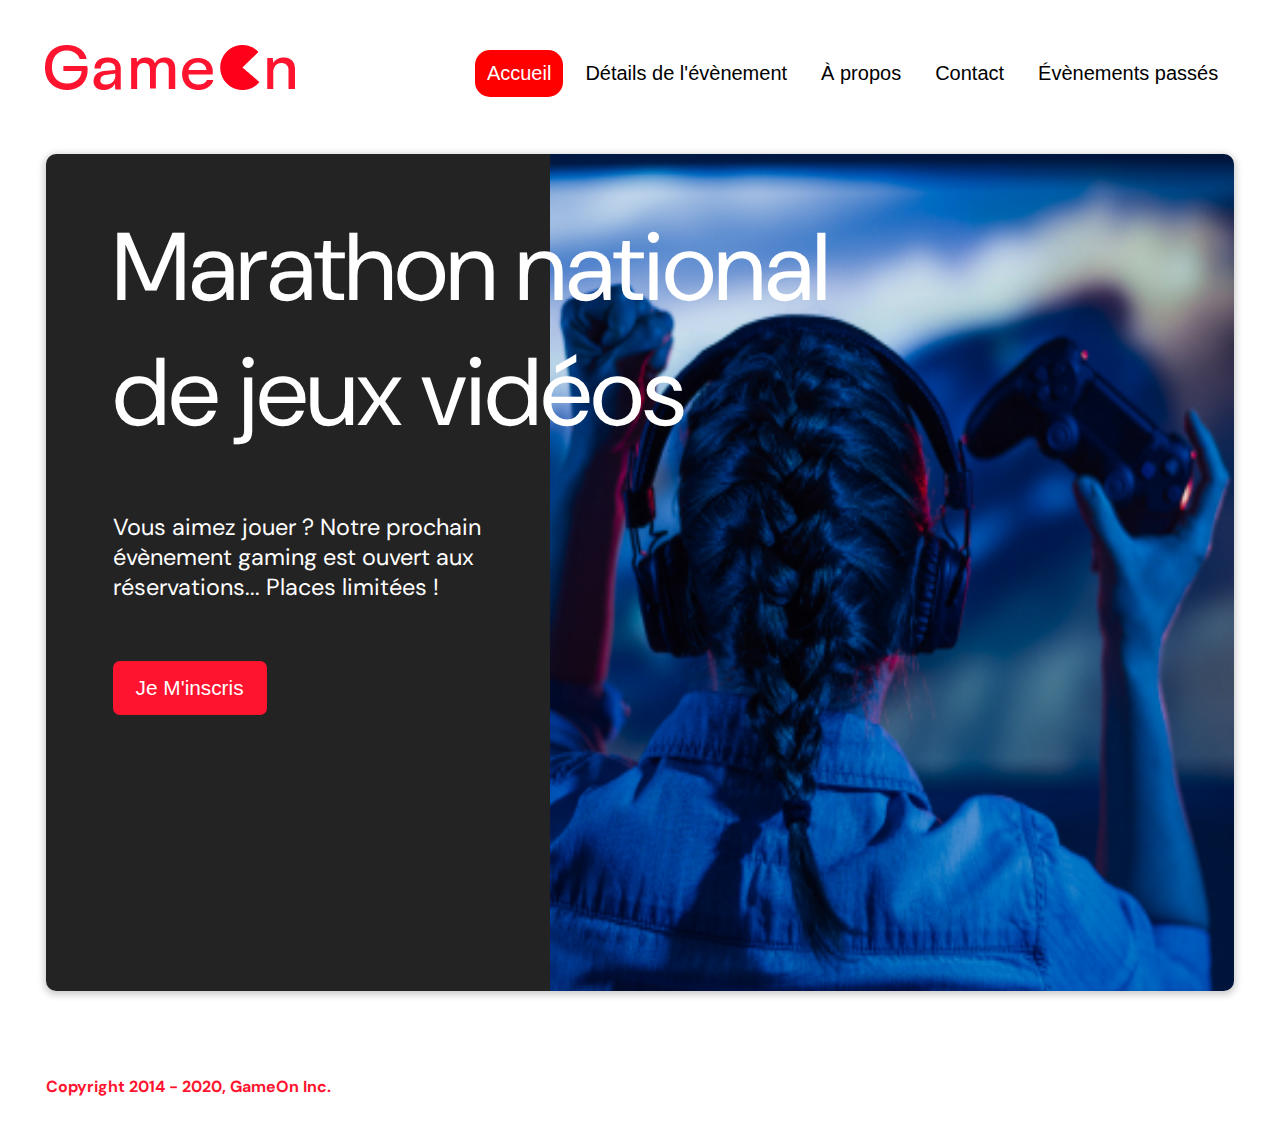
<file: index.html>
<!DOCTYPE html>
<html lang="en">
  <head>
    <meta charset="utf-8" />
    <title>Reservation</title>
    <meta name="viewport" content="width=device-width,initial-scale=1" />
    <link rel="stylesheet" href="modal.css" />
    <link rel="stylesheet" href="https://cdnjs.cloudflare.com/ajax/libs/font-awesome/4.7.0/css/font-awesome.min.css">
    <link
      href="https://fonts.googleapis.com/css?family=DM+Sans"
      rel="stylesheet"
    />
  </head>
  <body>
    <div class="topnav" id="myTopnav">
      <div class="header-logo"><img id="logo" alt="logo" src="Logo.png"/></div>
      <div class="main-navbar">  
        <a href="#" class="active"><span>Accueil</span></a>
        <a href="#"><span>Détails de l'évènement</span></a>
        <a href="#"><span>À propos</span></a>
        <a href="#"><span>Contact</span></a>
        <a href="#"><span>Évènements passés</span></a>
        <a href="javascript:void(0);" class="icon" onclick="editNav()"><i class="fa fa-bars"></i></a>
      </div>
      </div>
    </div>
    <main>
      <div class="hero-section">
        <div class="hero-content">
          <h1 class="hero-headline">
            Marathon national<br>
            de jeux vidéos
          </h1>
          <p class="hero-text">
            Vous aimez jouer ? Notre prochain évènement gaming est ouvert
            aux réservations... Places limitées !
          </p>
          <button class="btn-signup modal-btn">
            je m'inscris
          </button>
        </div>
        <div class="hero-img">
          <img src="./bg_img.jpg" alt="img" />
        </div>
        <button class="btn-signup modal-btn">
          je m'inscris
        </button>
      </div>


      <div class="bground">
        <div class="content">
          <span class="close"></span>
          <div class="modal-body">
            <form id="Formulaire" name="reserve" action="index.html" method="get">
              <div class="formData">
                <label for="first">Prénom</label><br>
                <input 
                  type="text"
                  name="first"
                  id="first"
                  class="text-control"/><br>
                <span id="first-error" ></span>
              </div>
              <div class="formData">
                <label for="last">Nom</label><br>
                <input 
                  class="text-control" 
                  type="text" 
                  id="last" 
                  name="last"/><br>
                <span id="last-error"></span>
              </div>
              <div class="formData">
                <label for="email">E-mail</label><br>
                <input
                  class="text-control"
                  type="text"
                  id="email"
                  name="email"/><br>
                  <span id="email-error"></span>
              </div>
              <div class="formData">
                <label for="birthdate">Date de naissance</label><br>
                <input
                  class="text-control"
                  type="date"
                  id="birthdate"
                  name="birthdate"/><br>
                  <span id="birthdate-error"></span>
              </div>
              <div class="formData">
                <label for="quantity">À combien de tournois GameOn avez-vous déjà participé ?</label><br>
                <input 
                  type="number"
                  class="text-control"
                  id="quantity"
                  name="quantity"
                  min="0"
                  max="99"/><br>
                <span id="quantity-error"></span>
              </div>
              <p class="text-label">Quelles villes ?</p>
              <div class="formData">
                <input
                  class="checkbox-input"
                  type="radio"
                  id="location1"
                  name="location"
                  value="New York"/>
                <label class="checkbox-label" for="location1">
                  <span class="checkbox-icon"></span>
                  New York</label>
                <input
                  class="checkbox-input"
                  type="radio"
                  id="location2"
                  name="location"
                  value="San Francisco"/>
                <label class="checkbox-label" for="location2">
                  <span class="checkbox-icon"></span>
                  San Francisco</label>
                <input
                  class="checkbox-input"
                  type="radio"
                  id="location3"
                  name="location"
                  value="Seattle"/>
                <label class="checkbox-label" for="location3">
                  <span class="checkbox-icon"></span>
                  Seattle</label>
                <input
                  class="checkbox-input"
                  type="radio"
                  id="location4"
                  name="location"
                  value="Chicago"/>
                <label class="checkbox-label" for="location4">
                  <span class="checkbox-icon"></span>
                  Chicago</label>
                <input
                  class="checkbox-input"
                  type="radio"
                  id="location5"
                  name="location"
                  value="Boston"/>
                <label class="checkbox-label" for="location5">
                  <span class="checkbox-icon"></span>
                  Boston</label>
                <input
                  class="checkbox-input"
                  type="radio"
                  id="location6"
                  name="location"
                  value="Portland"/>
                <label class="checkbox-label" for="location6">
                  <span class="checkbox-icon"></span>
                  Portland</label><br>
                <span id="location-error"></span>
              </div>

              <div class="formData">
                <input
                  class="checkbox-input"
                  type="checkbox"
                  id="checkbox1"
                  checked/>
                <label class="checkbox2-label" for="checkbox1" requiwhite>
                  <span class="checkbox-icon"></span>
                  J'ai lu et accepté les conditions d'utilisation.
                </label>
                <br>
                <input class="checkbox-input" type="checkbox" id="checkbox2" />
                <label class="checkbox2-label" for="checkbox2">
                  <span class="checkbox-icon"></span>
                  Je souhaite être prévenu des prochains évènements.
                </label>
                <br>
                <span id="checkbox-error"></span>
              </div>
              <input
                class="btn-submit"
                type="submit"
                class="button"
                value="C'est parti"/>
            </form>
          </div>
        </div>
      </div>
    </main>
    <footer>
      <p class="copyrights">
        Copyright 2014 - 2020, GameOn Inc.
      </p>
    </footer>
    <script src="modal.js"></script>
  </body>
</html>
</file>
<file: modal.css>
:root {
  --font-default: "DM Sans", Arial, Helvetica, sans-serif;
  --font-slab: var(--font-default);
  --modal-duration: 0.8s;
}
* {
  box-sizing: border-box;
  margin: 0;
  padding: 0;
}
/* Landing Page */

body {
  margin: 0;
  display: flex;
  flex-direction: column;
  font-family: var(--font-default);
  font-size: 18px;
  max-width: 1300px;
  margin: 0 auto;
}

p {
  margin-bottom: 0;
  padding: 0.5vw;
}

img {
  padding-right: 1rem;
}

.topnav {
  overflow: hidden;
  margin: 3.5%;
}
.header-logo {
    float: left;
    width: 30%;
    height: auto;
}
.main-navbar {
    float: right;
}
.topnav a {
  float: left;
  display: block;
  color: #000000;
  text-align: center;
  padding: 12px 12px;
  margin: 5px;
  text-decoration: none;
  font-size: 20px;
  font-family: Roboto, sans-serif;
}

.topnav a:hover {
  background-color: #ff0000;
  color: #ffffff;
  border-radius: 15px;
}

.topnav a.active {
  background-color: #ff0000;
  color: #ffffff;
  border-radius: 15px;
}

.topnav .icon {
  display: none;
}


main {
  font-size: 130%;
  font-weight: bolder;
  color: black;
  padding-top: 0.5vw;
  padding-left: 2vw;
  padding-right: 2vw;
  margin: 1px 20px 15px;
  border-radius: 2rem;
  text-align: justify;
}

.modal-btn {
  font-size: 145%;
  background: #fe142f;
  display: flex;
  margin: auto;
  padding: 2em;
  color: #fff;
  padding: 0.75rem 2.5rem;
  border-radius: 1rem;
  cursor: pointer;
}

.modal-btn:hover {
  background: #3876ac;
}

.footer {
  margin: 20px;
  padding: 10px;
  font-family: var(--font-slab);
}

/* Modal form */

.button {
  background: #fe142f;
  margin-top: 0.5em;
  padding: 1em;
  color: #fff;
  border-radius: 15px;
  cursor: pointer;
  font-size: 16px;
}

.button:hover {
  background: #3876ac;
}

.smFont {
  font-size: 16px;
}

.bground {
  display: none;
  position: fixed;
  z-index: 1;
  left: 0;
  top: 0;
  height: 100%;
  width: 100%;
  overflow: auto;
  background-color: rgba(26, 39, 156, 0.4);
}

#bgroundpopup {
  display: none;
  position: fixed;
  z-index: 50;
  left: 0;
  top: 0;
  height: 100%;
  width: 100%;
  overflow: auto;
  background-color: rgba(26, 39, 156, 0.4);
}
.content {
  margin: 5% auto;
  width: 100%;
  max-width: 500px;
  animation-name: modalopen;
  animation-duration: var(--modal-duration);
  background: #232323;
  border-radius: 10px;
  overflow: hidden;
  position: relative;
  color: #fff;
  padding-top: 10px;
  box-sizing: content-box;
}

.modal-body {
  padding: 15px 8%;
  margin: 15px auto;
  width: auto;
}

label {
  font-family: var(--font-default);
  font-size: 17px;
  font-weight: normal;
  display: inline-block;
  margin-bottom: 11px;
}
input {
  padding: 8px;
  border: 0.8px solid #ccc;
  outline: none;
}
.text-control {
  margin: 0;
  padding: 8px;
  width: 100%;
  border-radius: 8px;
  font-size: 20px;
  height: 48px;
}
.formData[data-error]::after {
  content: attr(data-error);
  font-size: 0.4em;
  color: #e54858;
  display: block;
  margin-top: 7px;
  margin-bottom: 7px;
  text-align: right;
  line-height: 0.3;
  opacity: 0;
  transition: 0.3s;
}
.formData[data-error-visible="true"]::after {
  opacity: 1;
}
.formData[data-error-visible="true"] .text-control {
  border: 2px solid #e54858;
}
/* 
input[data-error]::after {
    content: attr(data-error);
    font-size: 0.4em;
    color: red;
} */
.checkbox-label,
.checkbox2-label {
  position: relative;
  margin-left: 36px;
  font-size: 12px;
  font-weight: normal;
}
.checkbox-label .checkbox-icon,
.checkbox2-label .checkbox-icon {
  display: block;
  width: 20px;
  height: 20px;
  border: 2px solid #279e7a;
  border-radius: 50%;
  text-indent: 29px;
  white-space: nowrap;
  position: absolute;
  left: -30px;
  top: -1px;
  transition: 0.3s;
}
.checkbox-label .checkbox-icon::after,
.checkbox2-label .checkbox-icon::after {
  content: "";
  width: 13px;
  height: 13px;
  background-color: #279e7a;
  border-radius: 50%;
  text-indent: 29px;
  white-space: nowrap;
  position: absolute;
  left: 50%;
  top: 50%;
  transform: translate(-50%, -50%);
  transition: 0.3s;
  opacity: 0;
}
.checkbox-input {
  display: none;
}
.checkbox-input:checked + .checkbox-label .checkbox-icon::after,
.checkbox-input:checked + .checkbox2-label .checkbox-icon::after {
  opacity: 1;
}
.checkbox-input:checked + .checkbox2-label .checkbox-icon {
  background: #279e7a;
}
.checkbox2-label .checkbox-icon {
  border-radius: 4px;
  border: 0;
  background: #c4c4c4;
}
.checkbox2-label .checkbox-icon::after {
  width: 7px;
  height: 4px;
  border-radius: 2px;
  background: transparent;
  border: 2px solid transparent;
  border-bottom-color: #fff;
  border-left-color: #fff;
  transform: rotate(-55deg);
  left: 21%;
  top: 19%;
}
.close {
  position: absolute;
  right: 15px;
  top: 15px;
  width: 32px;
  height: 32px;
  opacity: 1;
  cursor: pointer;
  transform: scale(0.7);
}
.close:before,
.close:after {
  position: absolute;
  left: 15px;
  content: " ";
  height: 33px;
  width: 3px;
  background-color: #fff;
}
.close:before {
  transform: rotate(45deg);
}
.close:after {
  transform: rotate(-45deg);
}
.btn-submit,
.btn-signup,
.btn-close {
  background: #fe142f;
  display: block;
  margin: 0 auto;
  border-radius: 7px;
  font-size: 1rem;
  padding: 12px 82px;
  color: #fff;
  cursor: pointer;
  border: 0;
}
/* custom select styles */
.custom-select {
  position: relative;
  font-family: Arial;
  font-size: 1.1rem;
  font-weight: normal;
}

.custom-select select {
  display: none;
}
.select-selected {
  background-color: #fff;
}

/* Style the arrow inside the select element: */
.select-selected:after {
  position: absolute;
  content: "";
  top: 10px;
  right: 13px;
  width: 11px;
  height: 11px;
  border: 3px solid transparent;
  border-bottom-color: #f00;
  border-left-color: #f00;
  transform: rotate(-48deg);
  border-radius: 5px 0 5px 0;
}

/* Point the arrow upwards when the select box is open (active): */
.select-selected.select-arrow-active:after {
  transform: rotate(135deg);
  top: 13px;
}

.select-items div,
.select-selected {
  color: #000;
  padding: 11px 16px;
  border: 1px solid transparent;
  border-color: transparent transparent rgba(0, 0, 0, 0.1) transparent;
  cursor: pointer;
  border-radius: 8px;
  height: 48px;
}

/* Style items (options): */
#Text-validation {
  position: absolute;
  top: 40%;
  left: 0;
  padding: 20px  ;
  font-weight: normal;
  font-size: 30px;
  z-index: 99;
  width: 100%;
}

/* Style items (options): */
.btn-validation {
  position: absolute;
  z-index: 99;
  bottom: 10%;
  left: 28%;


}

/* Hide the items when the select box is closed: */
.select-hide {
  opacity: 0;
}

.select-show {
  opacity : 1;
}

.select-items div:hover,
.same-as-selected {
  background-color: rgba(0, 0, 0, 0.1);
}
/* custom select end */
.text-label {
  font-weight: normal;
  font-size: 16px;
}
.hero-section {
  min-height: 93vh;
  border-radius: 10px;
  display: grid;
  grid-template-columns: repeat(12, 1fr);
  overflow: hidden;
  box-shadow: 0 2px 7px 2px rgba(0, 0, 0, 0.2);
  margin-bottom: 10px;
}
.hero-content {
  padding: 51px 67px;
  grid-column: span 4;
  background: #232323;
  color: #fff;
  position: relative;
  text-align: left;
  min-width: 424px;
}
.hero-content::after {
  content: "";
  width: 100%;
  height: 100%;
  background: #232323;
  position: absolute;
  right: -80px;
  top: 0;
}
.hero-content > * {
  position: relative;
  z-index: 1;
}
.hero-headline {
  font-size: 6rem;
  font-weight: normal;
  white-space: nowrap;
}
.hero-text {
  width: 146%;
  font-weight: normal;
  margin-top: 57px;
  padding: 0;
}
.btn-signup {
  outline: none;
  text-transform: capitalize;
  font-size: 1.3rem;
  padding: 15px 23px;
  margin: 0;
  margin-top: 59px;
}
.hero-img {
  grid-column: span 8;
}
.hero-img img {
  width: 100%;
  height: 100%;
  display: block;
  padding: 0;
}
.copyrights {
  color: #fe142f;
  padding: 0;
  font-size: 1rem;
  margin: 60px 0 30px;
  font-weight: bolder;
}
.hero-section > .btn-signup {
  display: none;
}
footer {
  padding-left: 2vw;
  padding-right: 2vw;
  margin: 0 20px;
}


@keyframes modalopen {
  from {
    opacity: 0;
    transform: translateY(-150px);
  }
  to {
    opacity: 1;
  }
}


@media screen and (max-width: 768px) {
  .topnav.responsive {position: relative;}
  .topnav.responsive .icon {
    position: absolute;
    right: 0;
    top: 0;

  }
  .topnav.responsive a {
    float: none;
    display: block;
    text-align: left;
  }
  .topnav a {display: none;}
  .topnav a.icon {
    float: right;
    display: block;
  }
}

 @media screen and (max-width: 540px) {
  .topnav a {display: none;}
  .topnav a.icon {
    float: right;
    display: block;
    margin-top: 5px;
  }
  .hero-text {
    width: unset;
    font-size: 1.5rem; 
  }
} 
@media screen and (max-width: 800px) {

  .header-logo {
    float: left;
    width: 60%;
    height: auto;
  }
  #logo{
    width: 60%;
    height: auto;
    padding: 12px 12px;
    margin: 5px;
  }
  .hero-section {
    display: block;
    box-shadow: unset;
  }
  .hero-content {
    background: #fff;
    color: #000;
    padding: 00px;
    min-width: auto;
  }
  .hero-content::after {
    content: unset;

  }
  .hero-content .btn-signup {
    display: none;
  }
  .hero-headline {
    font-size: 50px;
    font-weight: bolder;
    white-space: normal;
    text-align: center;
  }
  .fa-bars{
    color: red;
  }
  .hero-text {
    width: unset;
    font-size: 16px;
  }
  .hero-img img {
    border-radius: 10px;
    margin-top: 40px;
  }
  .hero-section > .btn-signup {
    display: block;
    margin: 32px auto 10px;
    padding: 12px 35px;
  }
  .copyrights {
    margin-top: 50px;
    text-align: center;
  }
}
</file>
